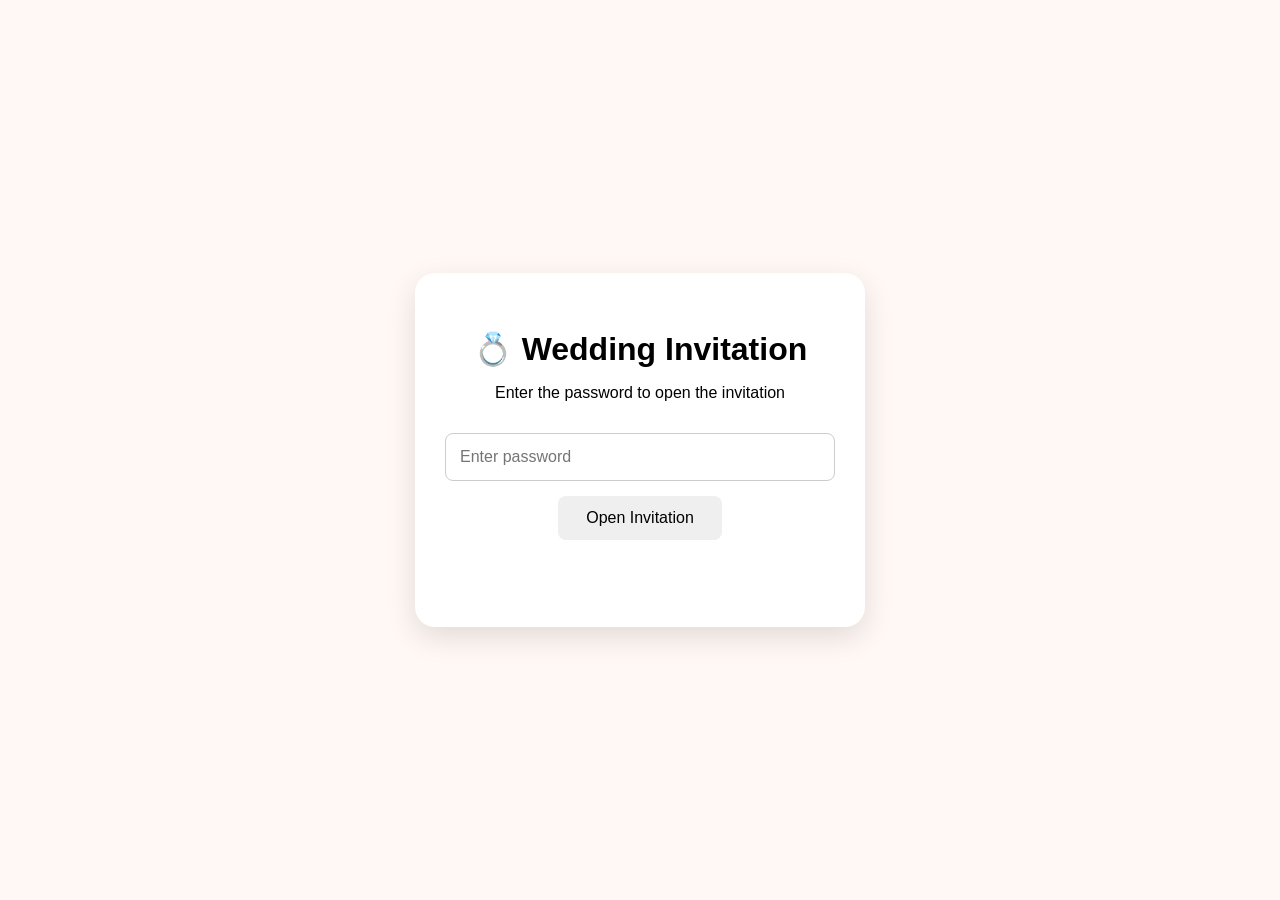
<file: index.html>
<!DOCTYPE html>
<html lang="en">
<head>
    <meta charset="UTF-8">
    <meta name="viewport" content="width=device-width, initial-scale=1.0">
    <title>Wedding Invitation</title>

    <meta http-equiv="refresh" content="0; url=password.html">
</head>
<body>
    <p>Opening invitation...</p>
</body>
</html>
</file>
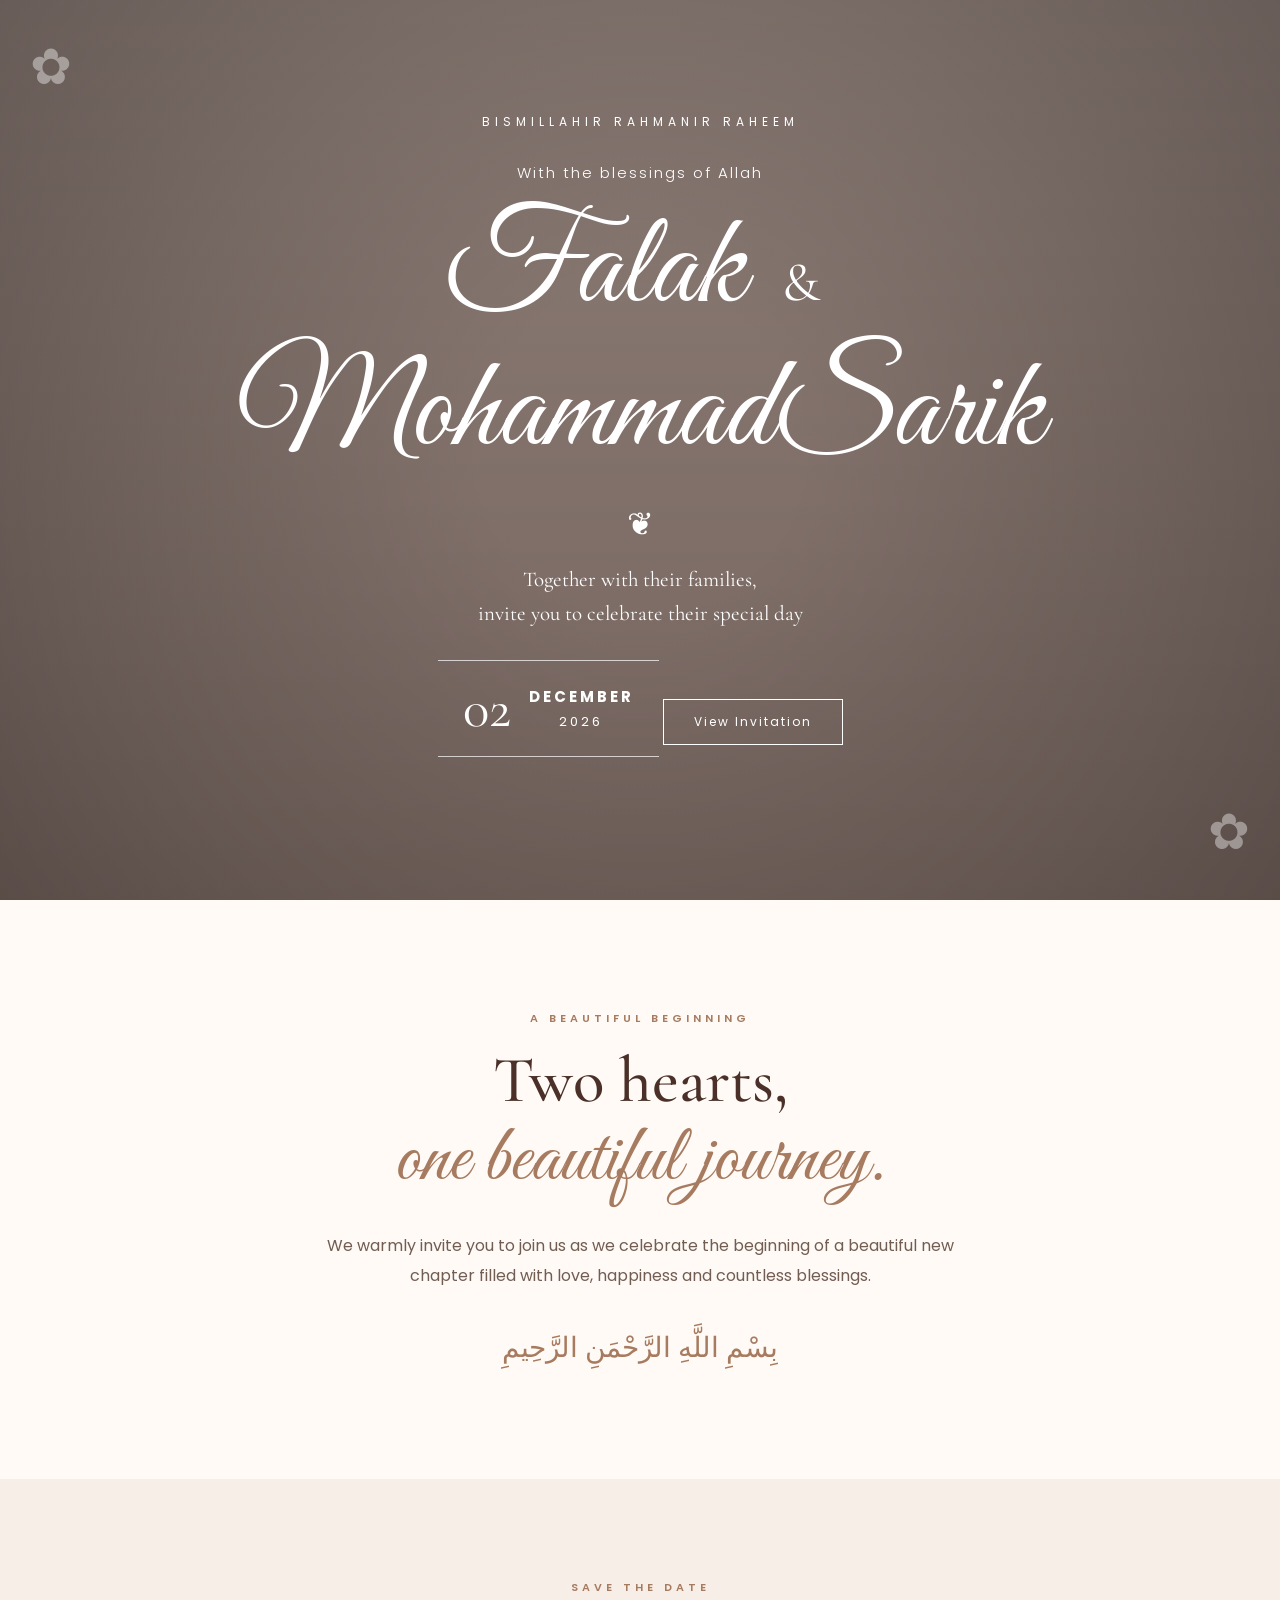
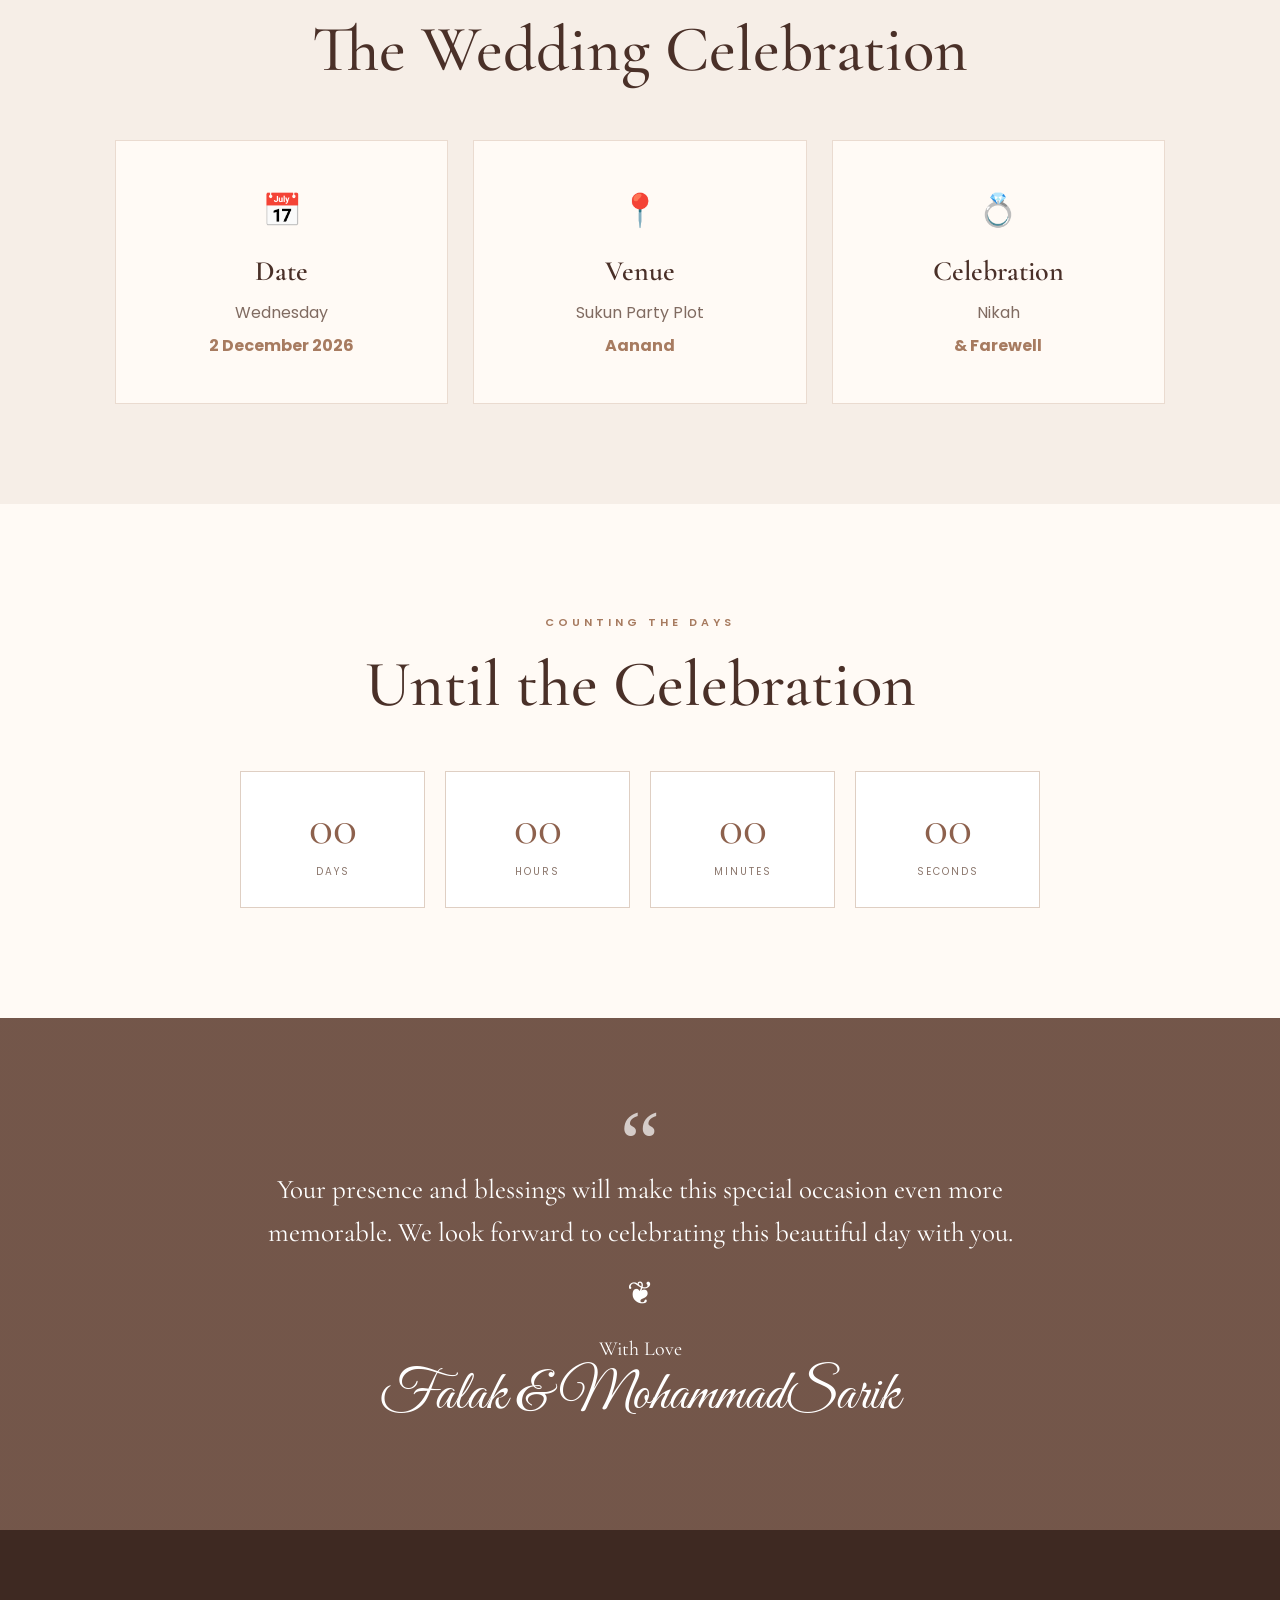
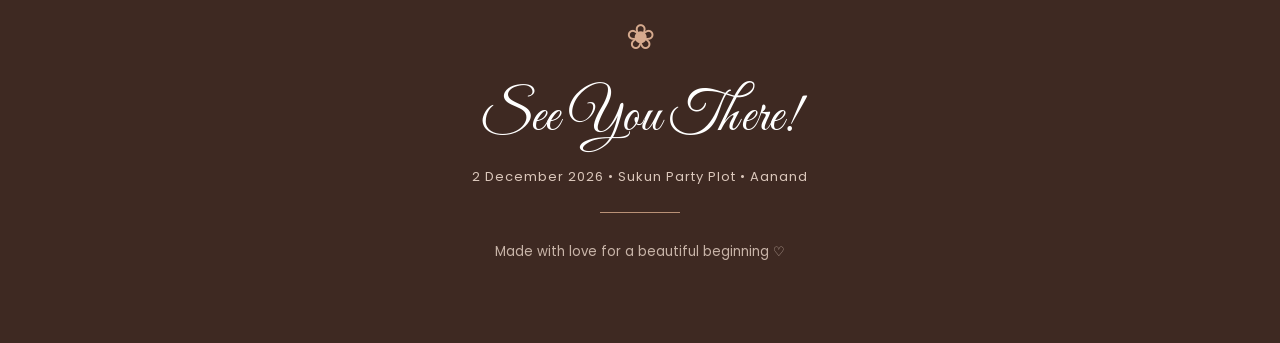
<file: falakwedding/index.html>
<!DOCTYPE html>
<html lang="en">
<head>
    <meta charset="UTF-8">
    <meta name="viewport" content="width=device-width, initial-scale=1.0">

    <title>Falak & MohammadSarik | Wedding Invitation</title>

    <link rel="stylesheet" href="style.css">

    <link rel="preconnect" href="https://fonts.googleapis.com">
    <link rel="preconnect" href="https://fonts.gstatic.com" crossorigin>
    <link href="https://fonts.googleapis.com/css2?family=Cormorant+Garamond:wght@400;500;600;700&family=Great+Vibes&family=Poppins:wght@300;400;500;600&display=swap" rel="stylesheet">
</head>

<body>

    <!-- Decorative flowers -->
    <div class="flower flower-one">✿</div>
    <div class="flower flower-two">✿</div>

    <!-- HERO SECTION -->
    <header class="hero">

        <div class="hero-overlay"></div>

        <div class="hero-content">

            <p class="small-title">BISMILLAHIR RAHMANIR RAHEEM</p>

            <p class="invite-text">
                With the blessings of Allah
            </p>

            <h1>
                Falak
                <span>&</span>
                MohammadSarik
            </h1>

            <div class="ornament">❦</div>

            <p class="wedding-text">
                Together with their families,<br>
                invite you to celebrate their special day
            </p>

            <div class="date-box">
                <span>02</span>
                <div>
                    <strong>DECEMBER</strong>
                    <small>2026</small>
                </div>
            </div>

            <a href="#details" class="button">
                View Invitation
            </a>

        </div>
    </header>


    <!-- INTRODUCTION -->
    <section class="intro">

        <p class="section-label">A BEAUTIFUL BEGINNING</p>

        <h2>
            Two hearts,
            <span>one beautiful journey.</span>
        </h2>

        <p class="intro-text">
            We warmly invite you to join us as we celebrate
            the beginning of a beautiful new chapter filled
            with love, happiness and countless blessings.
        </p>

        <div class="arabic">بِسْمِ اللَّهِ الرَّحْمَنِ الرَّحِيمِ</div>

    </section>


    <!-- DETAILS -->
    <section id="details" class="details">

        <p class="section-label">SAVE THE DATE</p>

        <h2>The Wedding Celebration</h2>

        <div class="cards">

            <div class="card">
                <div class="icon">📅</div>
                <h3>Date</h3>
                <p>Wednesday</p>
                <strong>2 December 2026</strong>
            </div>

            <div class="card">
                <div class="icon">📍</div>
                <h3>Venue</h3>
                <p>Sukun Party Plot</p>
                <strong>Aanand</strong>
            </div>

            <div class="card">
                <div class="icon">💍</div>
                <h3>Celebration</h3>
                <p>Nikah</p>
                <strong>& Farewell</strong>
            </div>

        </div>

    </section>


    <!-- COUNTDOWN -->
    <section class="countdown-section">

        <p class="section-label">COUNTING THE DAYS</p>

        <h2>Until the Celebration</h2>

        <div class="countdown">

            <div class="time-box">
                <span id="days">00</span>
                <small>Days</small>
            </div>

            <div class="time-box">
                <span id="hours">00</span>
                <small>Hours</small>
            </div>

            <div class="time-box">
                <span id="minutes">00</span>
                <small>Minutes</small>
            </div>

            <div class="time-box">
                <span id="seconds">00</span>
                <small>Seconds</small>
            </div>

        </div>

    </section>


    <!-- INVITATION MESSAGE -->
    <section class="message">

        <div class="message-box">

            <div class="quote">“</div>

            <p>
                Your presence and blessings will make
                this special occasion even more memorable.
                We look forward to celebrating this beautiful
                day with you.
            </p>

            <div class="ornament">❦</div>

            <h3>With Love</h3>

            <h2>Falak & MohammadSarik</h2>

        </div>

    </section>


    <!-- FOOTER -->
    <footer>

        <div class="footer-flower">❀</div>

        <h2>See You There!</h2>

        <p>
            2 December 2026 • Sukun Party Plot • Aanand
        </p>

        <div class="footer-line"></div>

        <small>
            Made with love for a beautiful beginning ♡
        </small>

    </footer>


    <script src="script.js"></script>

</body>
</html>
</file>
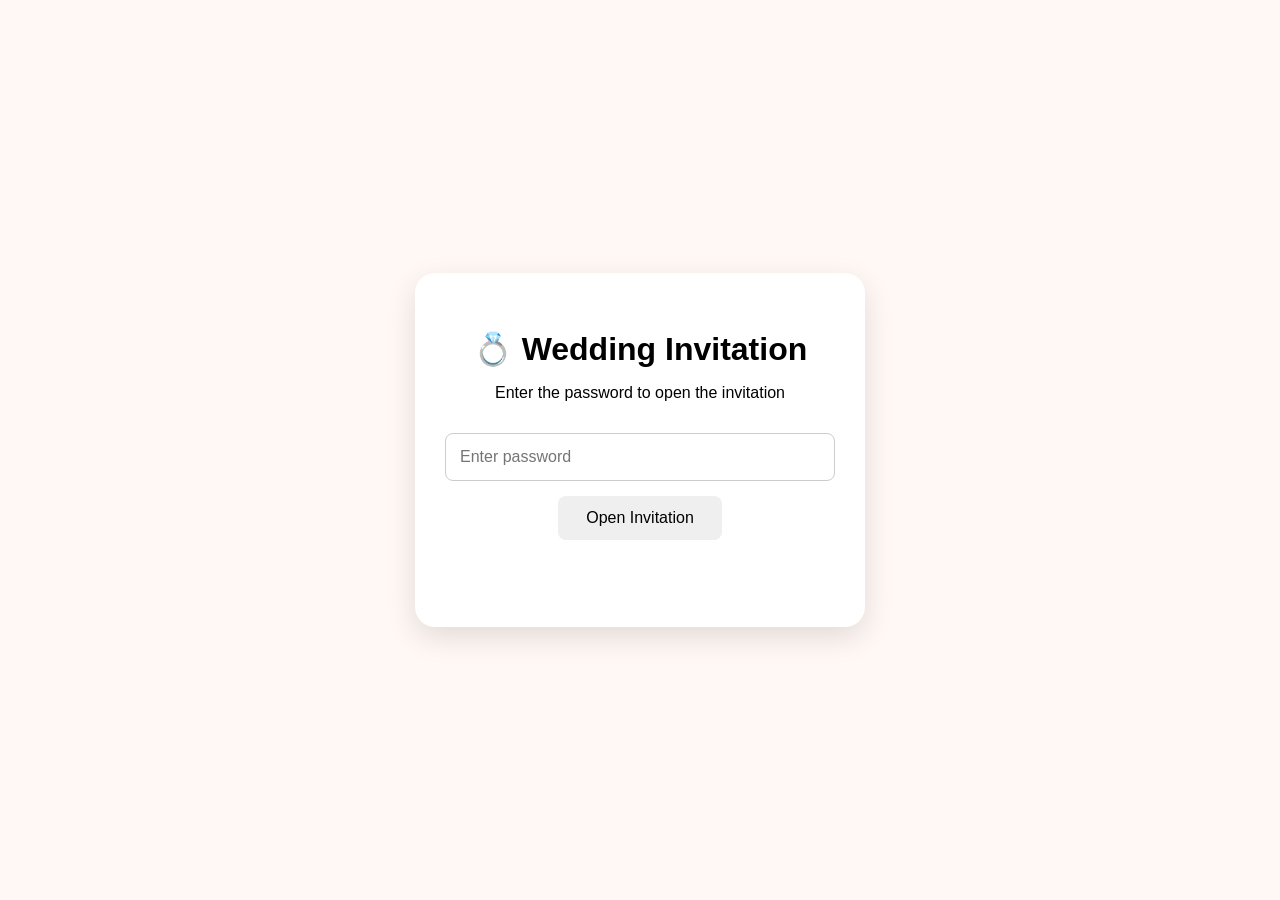
<file: password.html>
<!DOCTYPE html>
<html lang="en">
<head>
    <meta charset="UTF-8">
    <meta name="viewport" content="width=device-width, initial-scale=1.0">
    <title>Wedding Invitation</title>

    <style>
        body {
            margin: 0;
            min-height: 100vh;
            display: flex;
            justify-content: center;
            align-items: center;
            text-align: center;
            font-family: Arial, sans-serif;
            background: #fff8f5;
        }

        .password-box {
            width: 90%;
            max-width: 400px;
            padding: 35px 25px;
            background: white;
            border-radius: 20px;
            box-shadow: 0 10px 30px rgba(0,0,0,0.12);
        }

        h1 {
            margin-bottom: 10px;
        }

        input {
            width: 90%;
            padding: 14px;
            margin: 15px 0;
            border: 1px solid #ccc;
            border-radius: 8px;
            font-size: 16px;
        }

        button {
            padding: 13px 28px;
            border: none;
            border-radius: 8px;
            font-size: 16px;
            cursor: pointer;
        }

        #error {
            color: red;
            min-height: 20px;
        }
    </style>
</head>

<body>

    <div class="password-box">
        <h1>💍 Wedding Invitation</h1>
        <p>Enter the password to open the invitation</p>

        <input type="password" id="password" placeholder="Enter password">

        <br>

        <button onclick="openInvitation()">Open Invitation</button>

        <p id="error"></p>
    </div>

    <script>
        function openInvitation() {
            const password = document.getElementById("password").value;

            if (password === "Mohammad") {
                window.location.href = "wedding.html";
            } else {
                document.getElementById("error").textContent =
                    "Incorrect password. Please try again.";
            }
        }
    </script>

</body>
</html>
</file>
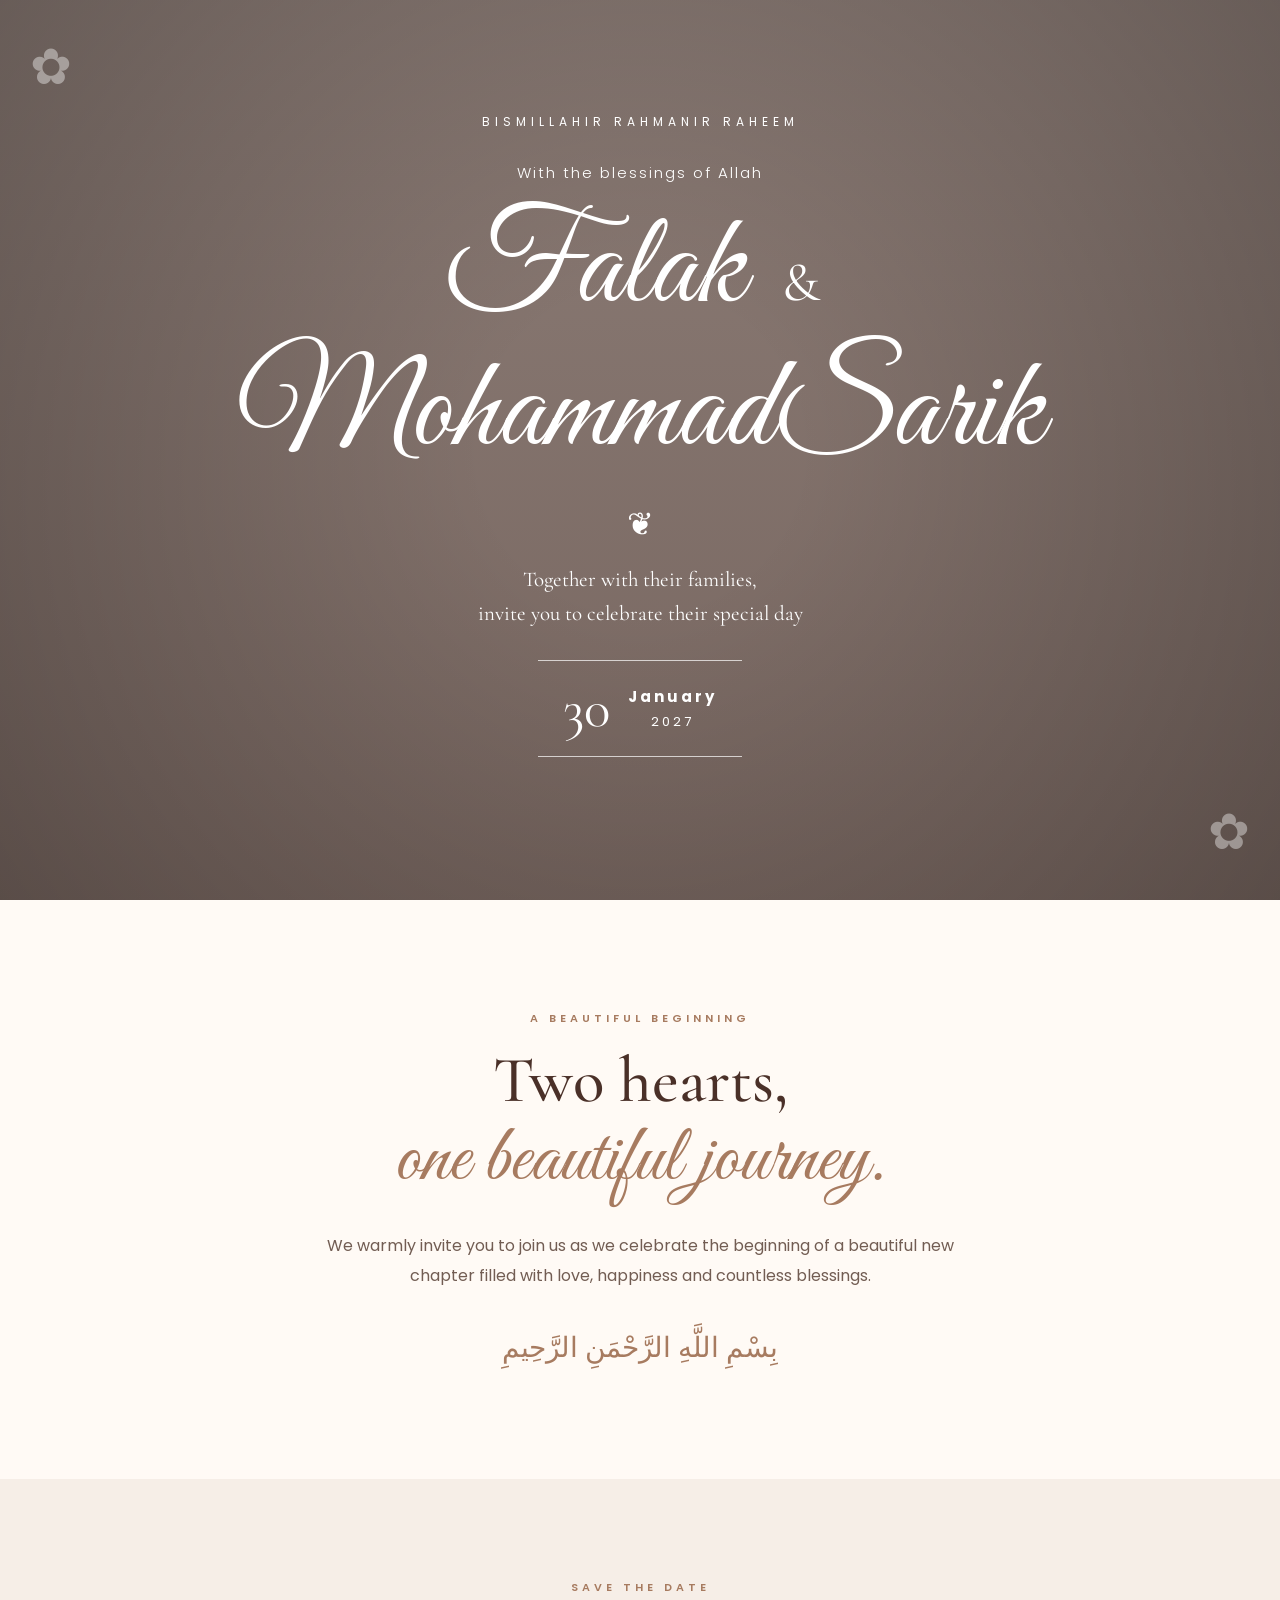
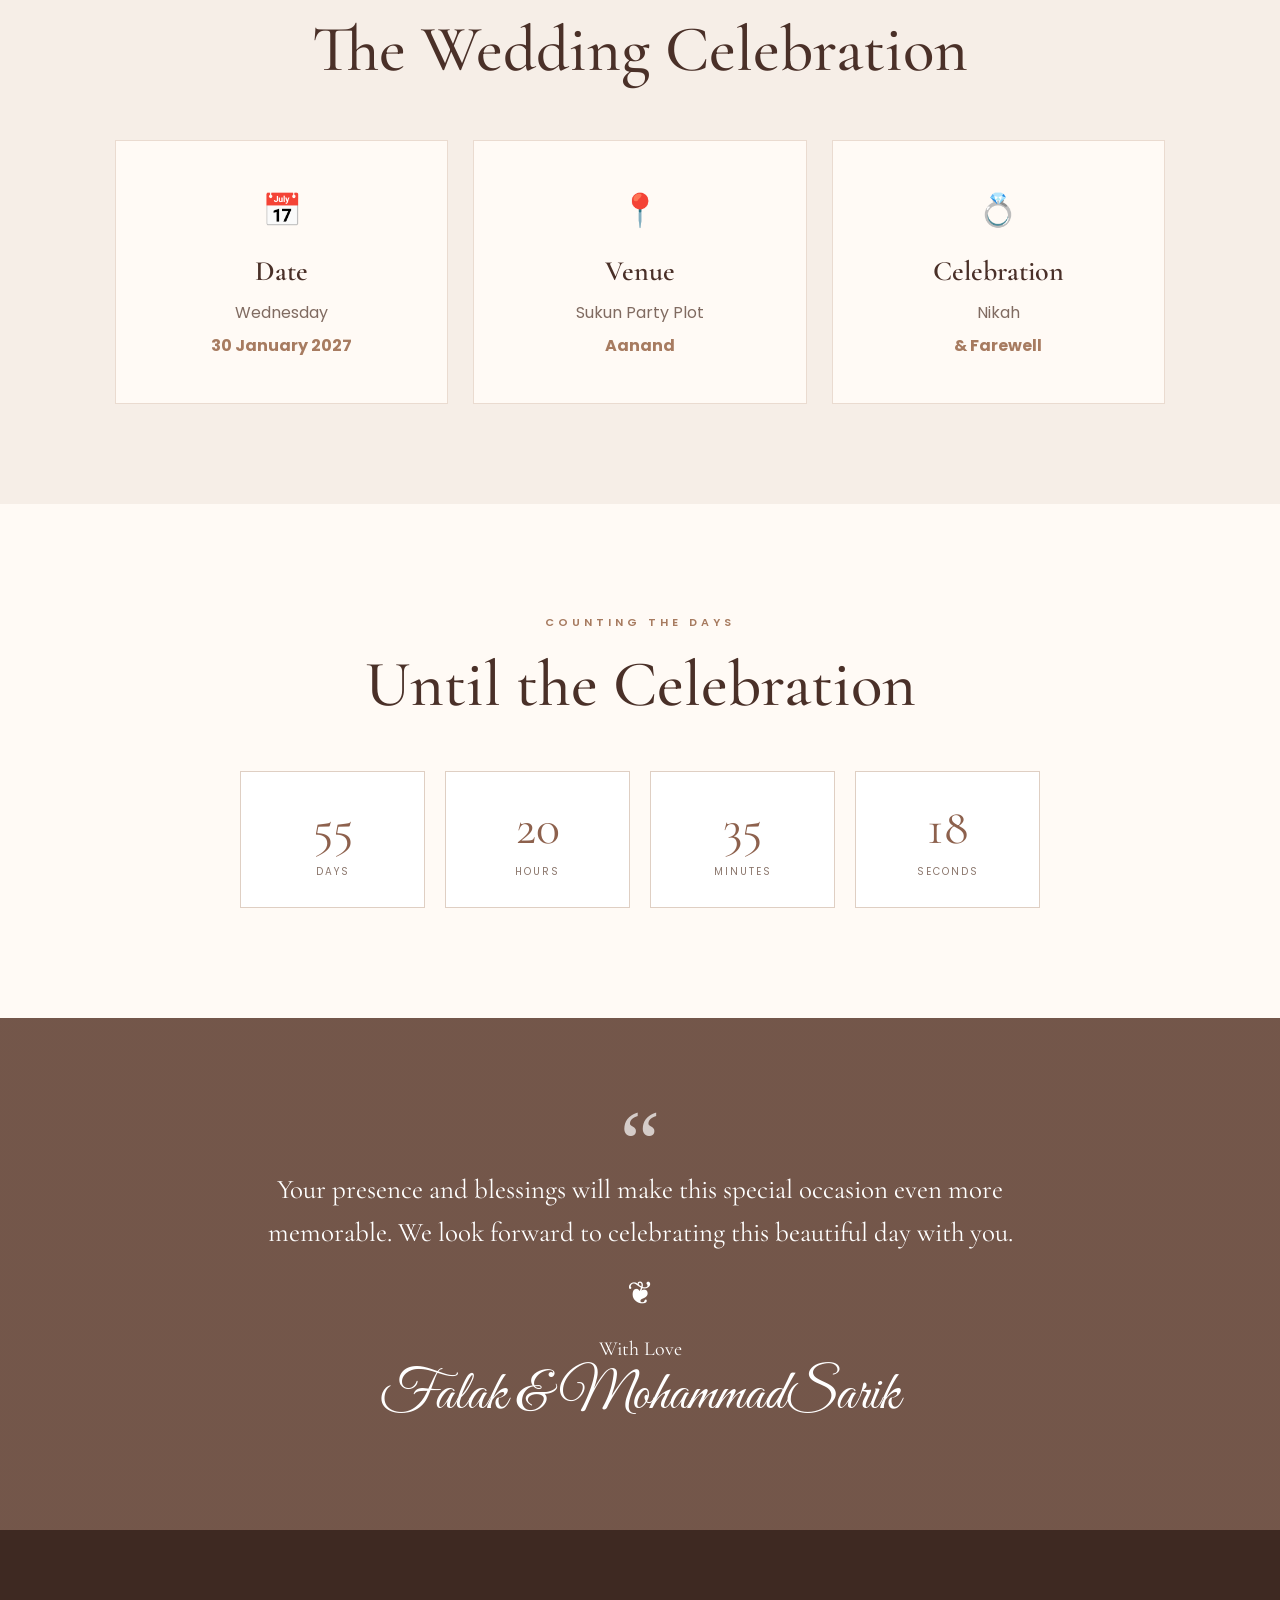
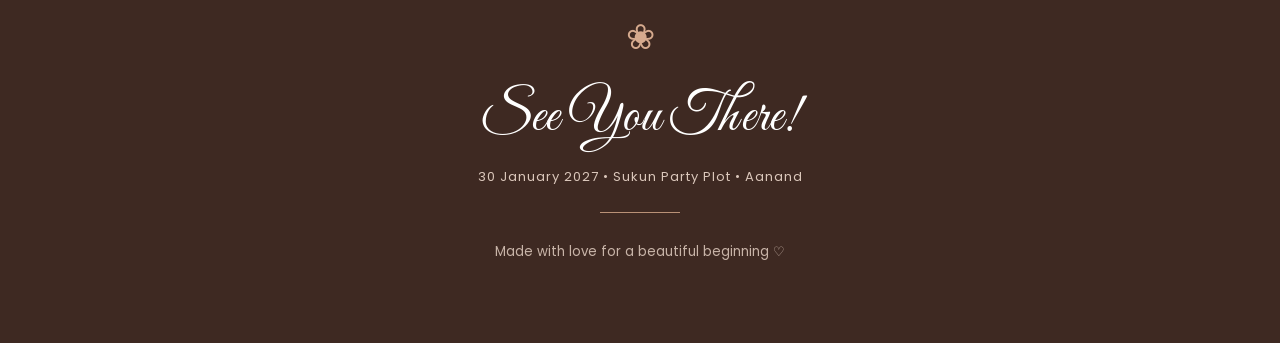
<file: wedding.html>
<!DOCTYPE html>
<html lang="en">
<head>
    <meta charset="UTF-8">
    <meta name="viewport" content="width=device-width, initial-scale=1.0">

    <title>Falak & MohammadSarik | Wedding Invitation</title>

    <link rel="stylesheet" href="style.css">

    <link rel="preconnect" href="https://fonts.googleapis.com">
    <link rel="preconnect" href="https://fonts.gstatic.com" crossorigin>
    <link href="https://fonts.googleapis.com/css2?family=Cormorant+Garamond:wght@400;500;600;700&family=Great+Vibes&family=Poppins:wght@300;400;500;600&display=swap" rel="stylesheet">
</head>

<body>
    <!-- Decorative flowers -->
    <div class="flower flower-one">✿</div>
    <div class="flower flower-two">✿</div>

    <!-- HERO SECTION -->
    <header class="hero">

        <div class="hero-overlay"></div>

        <div class="hero-content">

            <p class="small-title">BISMILLAHIR RAHMANIR RAHEEM</p>

            <p class="invite-text">
                With the blessings of Allah
            </p>

            <h1>
                Falak
                <span>&</span>
                MohammadSarik
            </h1>

            <div class="ornament">❦</div>

            <p class="wedding-text">
                Together with their families,<br>
                invite you to celebrate their special day
            </p>

            <div class="date-box">
                <span>30</span>
                <div>
                    <strong>January</strong>
                    <small>2027</small>
                </div>
            </div>

        </div>
    </header>


    <!-- INTRODUCTION -->
    <section class="intro">

        <p class="section-label">A BEAUTIFUL BEGINNING</p>

        <h2>
            Two hearts,
            <span>one beautiful journey.</span>
        </h2>

        <p class="intro-text">
            We warmly invite you to join us as we celebrate
            the beginning of a beautiful new chapter filled
            with love, happiness and countless blessings.
        </p>

        <div class="arabic">بِسْمِ اللَّهِ الرَّحْمَنِ الرَّحِيمِ</div>

    </section>


    <!-- DETAILS -->
    <section id="details" class="details">

        <p class="section-label">SAVE THE DATE</p>

        <h2>The Wedding Celebration</h2>

        <div class="cards">

            <div class="card">
                <div class="icon">📅</div>
                <h3>Date</h3>
                <p>Wednesday</p>
                <strong>30 January 2027</strong>
            </div>

            <div class="card">
                <div class="icon">📍</div>
                <h3>Venue</h3>
                <p>Sukun Party Plot</p>
                <strong>Aanand</strong>
            </div>

            <div class="card">
                <div class="icon">💍</div>
                <h3>Celebration</h3>
                <p>Nikah</p>
                <strong>& Farewell</strong>
            </div>

        </div>

    </section>


    <!-- COUNTDOWN -->
    <section class="countdown-section">

        <p class="section-label">COUNTING THE DAYS</p>

        <h2>Until the Celebration</h2>

        <div class="countdown">

            <div class="time-box">
                <span id="days">00</span>
                <small>Days</small>
            </div>

            <div class="time-box">
                <span id="hours">00</span>
                <small>Hours</small>
            </div>

            <div class="time-box">
                <span id="minutes">00</span>
                <small>Minutes</small>
            </div>

            <div class="time-box">
                <span id="seconds">00</span>
                <small>Seconds</small>
            </div>

        </div>

    </section>


    <!-- INVITATION MESSAGE -->
    <section class="message">

        <div class="message-box">

            <div class="quote">“</div>

            <p>
                Your presence and blessings will make
                this special occasion even more memorable.
                We look forward to celebrating this beautiful
                day with you.
            </p>

            <div class="ornament">❦</div>

            <h3>With Love</h3>

            <h2>Falak & MohammadSarik</h2>

        </div>

    </section>


    <!-- FOOTER -->
    <footer>

        <div class="footer-flower">❀</div>

        <h2>See You There!</h2>

        <p>
            30 January 2027 • Sukun Party Plot • Aanand
        </p>

        <div class="footer-line"></div>

        <small>
            Made with love for a beautiful beginning ♡
        </small>

    </footer>


    <script src="script.js"></script>

</body>
</html>
</file>
<file: falakwedding/style.css>
* {
    margin: 0;
    padding: 0;
    box-sizing: border-box;
}

html {
    scroll-behavior: smooth;
}

body {
    font-family: "Poppins", sans-serif;
    background: #fffaf5;
    color: #4a3028;
    overflow-x: hidden;
}


/* =========================
   HERO
========================= */

.hero {
    min-height: 100vh;
    position: relative;

    display: flex;
    justify-content: center;
    align-items: center;

    text-align: center;

    background:
        linear-gradient(
            rgba(55, 32, 25, 0.58),
            rgba(55, 32, 25, 0.68)
        ),
        url("https://images.unsplash.com/photo-1519741497674-611481863552?auto=format&fit=crop&w=2000&q=85");

    background-size: cover;
    background-position: center;
}

.hero-overlay {
    position: absolute;
    inset: 0;

    background:
        radial-gradient(
            circle at center,
            transparent 20%,
            rgba(0, 0, 0, 0.25)
        );
}

.hero-content {
    position: relative;
    z-index: 2;

    width: 90%;
    max-width: 850px;

    color: white;

    animation: fadeUp 1.5s ease;
}

.small-title {
    font-size: 12px;
    letter-spacing: 5px;
    margin-bottom: 30px;
}

.invite-text {
    font-size: 15px;
    font-weight: 300;
    letter-spacing: 2px;
}

.hero h1 {
    font-family: "Great Vibes", cursive;
    font-size: clamp(70px, 12vw, 130px);
    font-weight: 400;

    line-height: 1.1;

    margin: 15px 0;
}

.hero h1 span {
    display: inline-block;

    font-family: "Cormorant Garamond", serif;
    font-size: 55px;

    margin: 0 15px;
}

.ornament {
    font-size: 32px;
    margin: 15px 0;
}

.wedding-text {
    font-family: "Cormorant Garamond", serif;
    font-size: 21px;
    line-height: 1.6;
}

.date-box {
    display: inline-flex;
    align-items: center;
    gap: 18px;

    margin: 30px 0;

    padding: 14px 25px;

    border-top: 1px solid rgba(255,255,255,0.7);
    border-bottom: 1px solid rgba(255,255,255,0.7);
}

.date-box > span {
    font-family: "Cormorant Garamond", serif;
    font-size: 55px;
}

.date-box strong {
    display: block;
    font-size: 15px;
    letter-spacing: 3px;
}

.date-box small {
    font-size: 13px;
    letter-spacing: 3px;
}

.button {
    display: inline-block;

    padding: 13px 30px;

    border: 1px solid white;

    color: white;
    text-decoration: none;

    font-size: 12px;
    letter-spacing: 2px;

    transition: 0.3s;
}

.button:hover {
    background: white;
    color: #4a3028;
}


/* =========================
   INTRO
========================= */

.intro {
    padding: 110px 25px;

    text-align: center;

    max-width: 900px;
    margin: auto;
}

.section-label {
    color: #a77b60;

    font-size: 11px;
    font-weight: 600;

    letter-spacing: 4px;

    margin-bottom: 18px;
}

.intro h2,
.details h2,
.countdown-section h2 {
    font-family: "Cormorant Garamond", serif;

    font-size: clamp(42px, 7vw, 65px);

    font-weight: 500;

    line-height: 1.1;

    margin-bottom: 25px;
}

.intro h2 span {
    display: block;

    font-family: "Great Vibes", cursive;

    color: #a77b60;

    font-size: 1.25em;
}

.intro-text {
    max-width: 650px;

    margin: auto;

    line-height: 1.9;

    color: #725d53;
}

.arabic {
    margin-top: 35px;

    font-size: 28px;

    color: #a77b60;
}


/* =========================
   DETAILS
========================= */

.details {
    text-align: center;

    padding: 100px 20px;

    background: #f6eee7;
}

.cards {
    max-width: 1050px;

    margin: 55px auto 0;

    display: grid;

    grid-template-columns: repeat(3, 1fr);

    gap: 25px;
}

.card {
    background: #fffaf5;

    padding: 45px 25px;

    border: 1px solid #eadbd0;

    transition: 0.3s;
}

.card:hover {
    transform: translateY(-8px);
}

.icon {
    font-size: 32px;

    margin-bottom: 20px;
}

.card h3 {
    font-family: "Cormorant Garamond", serif;

    font-size: 28px;

    font-weight: 600;

    margin-bottom: 12px;
}

.card p {
    color: #806b61;

    margin-bottom: 8px;
}

.card strong {
    color: #a77b60;
}


/* =========================
   COUNTDOWN
========================= */

.countdown-section {
    text-align: center;

    padding: 110px 20px;
}

.countdown {
    max-width: 800px;

    margin: 50px auto 0;

    display: grid;

    grid-template-columns: repeat(4, 1fr);

    gap: 20px;
}

.time-box {
    padding: 25px 10px;

    border: 1px solid #dfcfc3;

    background: white;
}

.time-box span {
    display: block;

    font-family: "Cormorant Garamond", serif;

    font-size: 50px;

    color: #8d614d;
}

.time-box small {
    text-transform: uppercase;

    font-size: 10px;

    letter-spacing: 2px;

    color: #8c776d;
}


/* =========================
   MESSAGE
========================= */

.message {
    padding: 100px 20px;

    background:
        linear-gradient(
            rgba(91, 58, 44, 0.85),
            rgba(91, 58, 44, 0.85)
        ),
        url("https://images.unsplash.com/photo-1519225421980-715cb0215aed?auto=format&fit=crop&w=2000&q=85");

    background-size: cover;
    background-position: center;

    text-align: center;

    color: white;
}

.message-box {
    max-width: 750px;

    margin: auto;
}

.quote {
    font-family: Georgia, serif;

    font-size: 90px;

    line-height: 50px;

    opacity: 0.7;
}

.message p {
    font-family: "Cormorant Garamond", serif;

    font-size: 27px;

    line-height: 1.6;
}

.message h3 {
    font-family: "Cormorant Garamond", serif;

    font-size: 20px;

    font-weight: 400;

    margin-top: 20px;
}

.message h2 {
    font-family: "Great Vibes", cursive;

    font-size: 55px;

    font-weight: 400;
}


/* =========================
   FOOTER
========================= */

footer {
    text-align: center;

    padding: 80px 20px;

    background: #3e2922;

    color: white;
}

.footer-flower {
    font-size: 35px;

    color: #d6aa8e;

    margin-bottom: 20px;
}

footer h2 {
    font-family: "Great Vibes", cursive;

    font-size: 55px;

    font-weight: 400;
}

footer p {
    margin: 15px 0 25px;

    font-size: 13px;

    letter-spacing: 1px;

    color: #dbc7bb;
}

.footer-line {
    width: 80px;

    height: 1px;

    background: #b99177;

    margin: 25px auto;
}

footer small {
    color: #c8b4a8;
}


/* =========================
   DECORATIVE FLOWERS
========================= */

.flower {
    position: absolute;

    z-index: 3;

    color: rgba(255,255,255,0.4);

    font-size: 50px;
}

.flower-one {
    top: 30px;
    left: 30px;
}

.flower-two {
    bottom: 30px;
    right: 30px;
}


/* =========================
   ANIMATION
========================= */

@keyframes fadeUp {

    from {
        opacity: 0;
        transform: translateY(30px);
    }

    to {
        opacity: 1;
        transform: translateY(0);
    }

}


/* =========================
   MOBILE
========================= */

@media (max-width: 700px) {

    .hero {
        min-height: 100svh;
    }

    .small-title {
        letter-spacing: 3px;
        font-size: 9px;
    }

    .hero h1 {
        font-size: 70px;
    }

    .hero h1 span {
        display: block;

        font-size: 35px;

        margin: 5px;
    }

    .wedding-text {
        font-size: 18px;
    }

    .cards {
        grid-template-columns: 1fr;
    }

    .countdown {
        grid-template-columns: repeat(2, 1fr);
    }

    .intro,
    .details,
    .countdown-section {
        padding: 80px 20px;
    }

    .message p {
        font-size: 23px;
    }

    .message h2 {
        font-size: 45px;
    }

    .flower {
        display: none;
    }

}
</file>
<file: style.css>
* {
    margin: 0;
    padding: 0;
    box-sizing: border-box;
}

html {
    scroll-behavior: smooth;
}

body {
    font-family: "Poppins", sans-serif;
    background: #fffaf5;
    color: #4a3028;
    overflow-x: hidden;
}


/* =========================
   HERO
========================= */

.hero {
    min-height: 100vh;
    position: relative;

    display: flex;
    justify-content: center;
    align-items: center;

    text-align: center;

    background:
        linear-gradient(
            rgba(55, 32, 25, 0.58),
            rgba(55, 32, 25, 0.68)
        ),
        url("https://images.unsplash.com/photo-1519741497674-611481863552?auto=format&fit=crop&w=2000&q=85");

    background-size: cover;
    background-position: center;
}

.hero-overlay {
    position: absolute;
    inset: 0;

    background:
        radial-gradient(
            circle at center,
            transparent 20%,
            rgba(0, 0, 0, 0.25)
        );
}

.hero-content {
    position: relative;
    z-index: 2;

    width: 90%;
    max-width: 850px;

    color: white;

    animation: fadeUp 1.5s ease;
}

.small-title {
    font-size: 12px;
    letter-spacing: 5px;
    margin-bottom: 30px;
}

.invite-text {
    font-size: 15px;
    font-weight: 300;
    letter-spacing: 2px;
}

.hero h1 {
    font-family: "Great Vibes", cursive;
    font-size: clamp(70px, 12vw, 130px);
    font-weight: 400;

    line-height: 1.1;

    margin: 15px 0;
}

.hero h1 span {
    display: inline-block;

    font-family: "Cormorant Garamond", serif;
    font-size: 55px;

    margin: 0 15px;
}

.ornament {
    font-size: 32px;
    margin: 15px 0;
}

.wedding-text {
    font-family: "Cormorant Garamond", serif;
    font-size: 21px;
    line-height: 1.6;
}

.date-box {
    display: inline-flex;
    align-items: center;
    gap: 18px;

    margin: 30px 0;

    padding: 14px 25px;

    border-top: 1px solid rgba(255,255,255,0.7);
    border-bottom: 1px solid rgba(255,255,255,0.7);
}

.date-box > span {
    font-family: "Cormorant Garamond", serif;
    font-size: 55px;
}

.date-box strong {
    display: block;
    font-size: 15px;
    letter-spacing: 3px;
}

.date-box small {
    font-size: 13px;
    letter-spacing: 3px;
}

.button {
    display: inline-block;

    padding: 13px 30px;

    border: 1px solid white;

    color: white;
    text-decoration: none;

    font-size: 12px;
    letter-spacing: 2px;

    transition: 0.3s;
}

.button:hover {
    background: white;
    color: #4a3028;
}


/* =========================
   INTRO
========================= */

.intro {
    padding: 110px 25px;

    text-align: center;

    max-width: 900px;
    margin: auto;
}

.section-label {
    color: #a77b60;

    font-size: 11px;
    font-weight: 600;

    letter-spacing: 4px;

    margin-bottom: 18px;
}

.intro h2,
.details h2,
.countdown-section h2 {
    font-family: "Cormorant Garamond", serif;

    font-size: clamp(42px, 7vw, 65px);

    font-weight: 500;

    line-height: 1.1;

    margin-bottom: 25px;
}

.intro h2 span {
    display: block;

    font-family: "Great Vibes", cursive;

    color: #a77b60;

    font-size: 1.25em;
}

.intro-text {
    max-width: 650px;

    margin: auto;

    line-height: 1.9;

    color: #725d53;
}

.arabic {
    margin-top: 35px;

    font-size: 28px;

    color: #a77b60;
}


/* =========================
   DETAILS
========================= */

.details {
    text-align: center;

    padding: 100px 20px;

    background: #f6eee7;
}

.cards {
    max-width: 1050px;

    margin: 55px auto 0;

    display: grid;

    grid-template-columns: repeat(3, 1fr);

    gap: 25px;
}

.card {
    background: #fffaf5;

    padding: 45px 25px;

    border: 1px solid #eadbd0;

    transition: 0.3s;
}

.card:hover {
    transform: translateY(-8px);
}

.icon {
    font-size: 32px;

    margin-bottom: 20px;
}

.card h3 {
    font-family: "Cormorant Garamond", serif;

    font-size: 28px;

    font-weight: 600;

    margin-bottom: 12px;
}

.card p {
    color: #806b61;

    margin-bottom: 8px;
}

.card strong {
    color: #a77b60;
}


/* =========================
   COUNTDOWN
========================= */

.countdown-section {
    text-align: center;

    padding: 110px 20px;
}

.countdown {
    max-width: 800px;

    margin: 50px auto 0;

    display: grid;

    grid-template-columns: repeat(4, 1fr);

    gap: 20px;
}

.time-box {
    padding: 25px 10px;

    border: 1px solid #dfcfc3;

    background: white;
}

.time-box span {
    display: block;

    font-family: "Cormorant Garamond", serif;

    font-size: 50px;

    color: #8d614d;
}

.time-box small {
    text-transform: uppercase;

    font-size: 10px;

    letter-spacing: 2px;

    color: #8c776d;
}


/* =========================
   MESSAGE
========================= */

.message {
    padding: 100px 20px;

    background:
        linear-gradient(
            rgba(91, 58, 44, 0.85),
            rgba(91, 58, 44, 0.85)
        ),
        url("https://images.unsplash.com/photo-1519225421980-715cb0215aed?auto=format&fit=crop&w=2000&q=85");

    background-size: cover;
    background-position: center;

    text-align: center;

    color: white;
}

.message-box {
    max-width: 750px;

    margin: auto;
}

.quote {
    font-family: Georgia, serif;

    font-size: 90px;

    line-height: 50px;

    opacity: 0.7;
}

.message p {
    font-family: "Cormorant Garamond", serif;

    font-size: 27px;

    line-height: 1.6;
}

.message h3 {
    font-family: "Cormorant Garamond", serif;

    font-size: 20px;

    font-weight: 400;

    margin-top: 20px;
}

.message h2 {
    font-family: "Great Vibes", cursive;

    font-size: 55px;

    font-weight: 400;
}


/* =========================
   FOOTER
========================= */

footer {
    text-align: center;

    padding: 80px 20px;

    background: #3e2922;

    color: white;
}

.footer-flower {
    font-size: 35px;

    color: #d6aa8e;

    margin-bottom: 20px;
}

footer h2 {
    font-family: "Great Vibes", cursive;

    font-size: 55px;

    font-weight: 400;
}

footer p {
    margin: 15px 0 25px;

    font-size: 13px;

    letter-spacing: 1px;

    color: #dbc7bb;
}

.footer-line {
    width: 80px;

    height: 1px;

    background: #b99177;

    margin: 25px auto;
}

footer small {
    color: #c8b4a8;
}


/* =========================
   DECORATIVE FLOWERS
========================= */

.flower {
    position: absolute;

    z-index: 3;

    color: rgba(255,255,255,0.4);

    font-size: 50px;
}

.flower-one {
    top: 30px;
    left: 30px;
}

.flower-two {
    bottom: 30px;
    right: 30px;
}


/* =========================
   ANIMATION
========================= */

@keyframes fadeUp {

    from {
        opacity: 0;
        transform: translateY(30px);
    }

    to {
        opacity: 1;
        transform: translateY(0);
    }

}


/* =========================
   MOBILE
========================= */

@media (max-width: 700px) {

    .hero {
        min-height: 100svh;
    }

    .small-title {
        letter-spacing: 3px;
        font-size: 9px;
    }

    .hero h1 {
        font-size: 45px;
    }

    .hero h1 span {
        display: block;

        font-size: 35px;

        margin: 5px;
    }

    .wedding-text {
        font-size: 18px;
    }

    .cards {
        grid-template-columns: 1fr;
    }

    .countdown {
        grid-template-columns: repeat(2, 1fr);
    }

    .intro,
    .details,
    .countdown-section {
        padding: 80px 20px;
    }

    .message p {
        font-size: 23px;
    }

    .message h2 {
        font-size: 45px;
    }

    .flower {
        display: none;
    }

}
.hero a{
    display: none !important;
}
</file>
